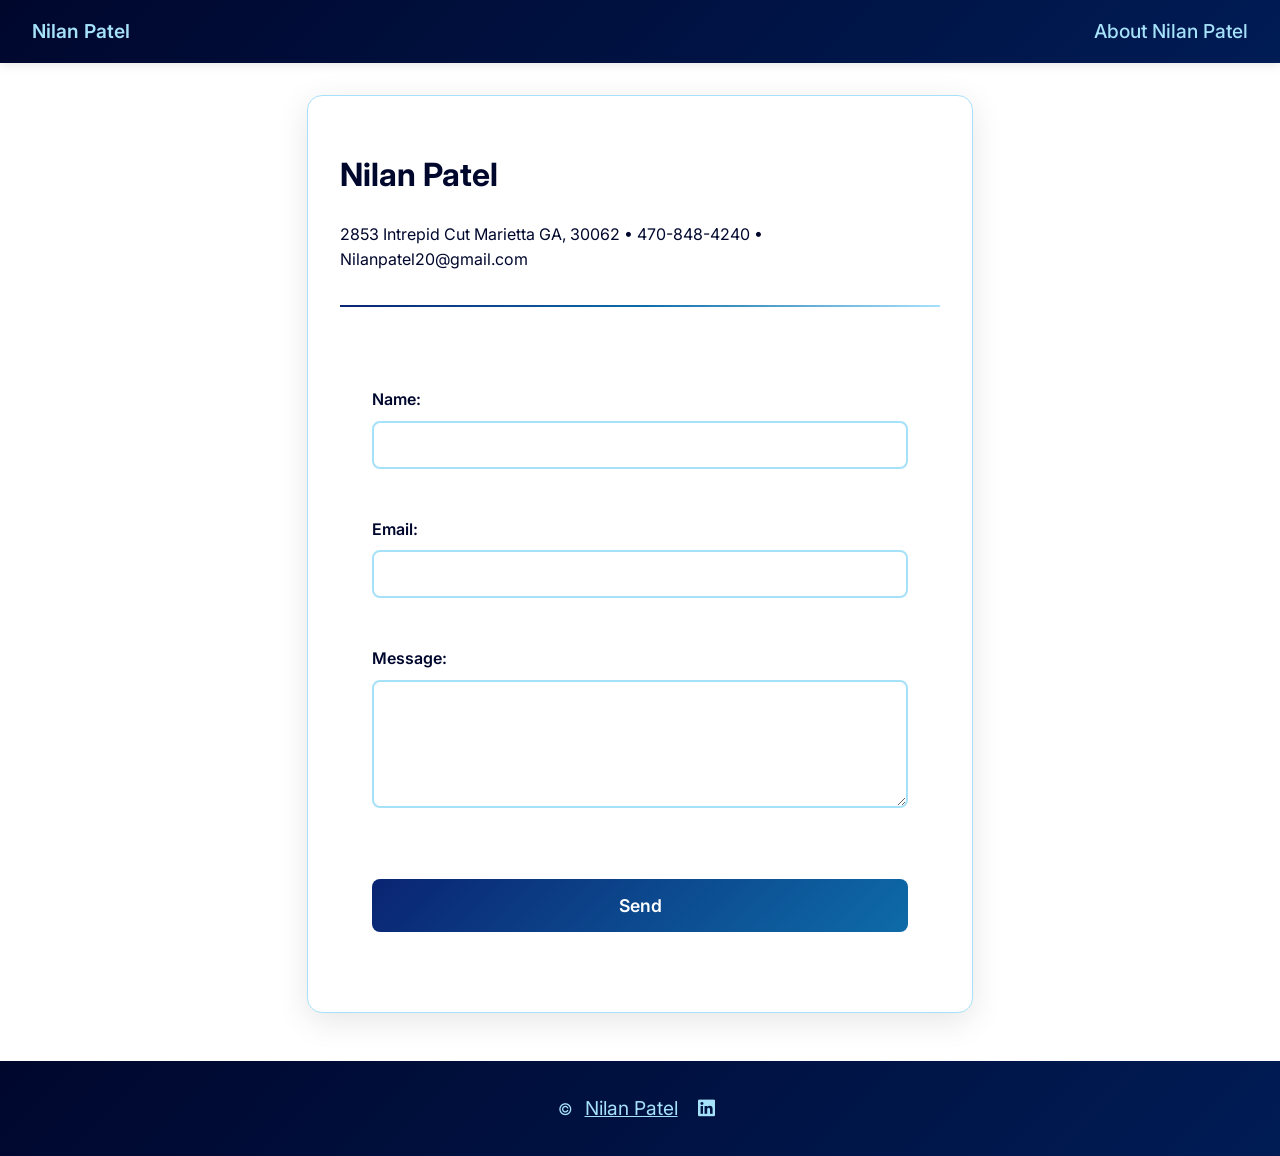
<file: contact.html>
<!DOCTYPE html>
<html lang="en">
<head>
<meta charset="UTF-8">
<meta name="viewport" content="width=device-width, initial-scale=1.0">
<title>Contact Nilan Patel</title>
<link rel="stylesheet" href="css/style.css">
<link rel="stylesheet" href="https://cdnjs.cloudflare.com/ajax/libs/font-awesome/6.0.0/css/all.min.css">
</head>
<body>
<!-- Navigation Section -->
<nav>
<p>Nilan Patel</p>
<p><a href="index.html">About Nilan Patel</a></p>
</nav>

<div class="one-col">
<!-- Profile Information -->
<h1>Nilan Patel</h1>
<p>2853 Intrepid Cut Marietta GA, 30062 &bull; 470-848-4240 &bull; Nilanpatel20@gmail.com</p>
<hr>
<!-- Form Section -->
<section>
<form method="POST" action="https://formsubmit.co/09cb4b3b38392fef9b14e79b44793668">
<p>
<label for="name">Name:</label>
<input type="text" id="name" name="name" required>
</p>
<p>
<label for="email">Email:</label>
<input type="email" id="email" name="email" required>
</p>
<p>
<label for="message">Message:</label>
<textarea id="message" name="message" rows="5" cols="40"></textarea>
</p>
<p>
<input type="submit" value="Send">
</p>
</form>
</section>
</div>

<!-- Footer Section -->
<footer>
<p>&copy; <a href="index.html">Nilan Patel</a> <a href="https://www.linkedin.com/in/nilan-patel/" target="_blank"><i class="fab fa-linkedin"></i></a></p>
</footer>
</body>
</html>
</file>
<file: css/style.css>
@import url('https://fonts.googleapis.com/css2?family=Poppins:wght@300;400;600;700&family=Inter:wght@300;400;500;600&display=swap');

body {
    margin: 0;
    padding: 0;
    font-family: 'Inter', sans-serif;
    line-height: 1.6;
    color: #00072D;
    background-color: #ffffff;
}

/****************   Nav Section **********************/
nav {
    background: linear-gradient(135deg, #00072D 0%, #001C55 100%);
    padding: 1rem 2rem;
    box-shadow: 0 2px 10px rgba(0, 0, 0, 0.1);
    display: flex;
    justify-content: space-between;
    align-items: center;
}

nav p {
    margin: 0;
    color: #A6E1FA;
    font-weight: 600;
    font-size: 1.2rem;
}

nav a {
    color: #A6E1FA;
    text-decoration: none;
    font-weight: 500;
    transition: color 0.3s ease;
}

nav a:hover {
    color: #ffffff;
}

/***********************  Footer Section   **************************/
footer {
    background: linear-gradient(135deg, #00072D 0%, #001C55 100%);
    color: #A6E1FA;
    text-align: center;
    padding: 2rem;
    margin-top: 3rem;
    display: flex;
    justify-content: center;
    align-items: center;
}

footer p {
    margin: 0;
    font-size: 1rem;
}

footer a {
    color: #A6E1FA;
    margin: 0 0.5rem;
    font-size: 1.2rem;
    transition: color 0.3s ease, transform 0.3s ease;
}

footer a:hover {
    color: #ffffff;
    transform: scale(1.2);
}

/*********** Splash Page ************************/
header {
    background: #A6E1FA;
    padding: 3rem 2rem;
    text-align: center;
    color: #00072D;
    position: relative;
    overflow: hidden;
    display: flex;
    flex-direction: column;
    align-items: center;
    justify-content: center;
    min-height: 400px;
}

header::before {
    content: '';
    position: absolute;
    top: 0;
    left: 0;
    right: 0;
    bottom: 0;
    background: url('data:image/svg+xml,<svg xmlns="http://www.w3.org/2000/svg" viewBox="0 0 100 100"><defs><pattern id="grain" width="100" height="100" patternUnits="userSpaceOnUse"><circle cx="50" cy="50" r="1" fill="%23ffffff" opacity="0.1"/></pattern></defs><rect width="100" height="100" fill="url(%23grain)"/></svg>');
    pointer-events: none;
}

header h1 {
    font-family: 'Poppins', sans-serif;
    font-size: 3.5rem;
    font-weight: 700;
    margin: 0 0 1.5rem 0;
    color: #00072D;
    text-shadow: 2px 2px 4px rgba(0, 0, 0, 0.1);
    position: relative;
    z-index: 1;
}

header img {
    border-radius: 50%;
    border: 5px solid #ffffff;
    box-shadow: 0 8px 32px rgba(0, 0, 0, 0.2);
    margin: 0 0 1.5rem 0;
    position: relative;
    z-index: 1;
    transition: transform 0.3s ease;
}

header img:hover {
    transform: scale(1.05);
}

.address {
    font-size: 1.1rem;
    font-weight: 500;
    color: #001C55;
    margin: 0 0 1rem 0;
    position: relative;
    z-index: 1;
    max-width: 600px;
}

.tagline {
    font-size: 1.2rem;
    font-weight: 400;
    color: #0A2472;
    font-style: italic;
    margin: 0;
    position: relative;
    z-index: 1;
    max-width: 500px;
}

/************* Sections ********************/
hr {
    border: none;
    height: 2px;
    background: linear-gradient(90deg, #0A2472, #0E6BA8, #A6E1FA);
    margin: 2rem 0;
}

section {
    padding: 2rem;
    max-width: 1200px;
    margin: 0 auto;
}

h2 {
    font-family: 'Poppins', sans-serif;
    font-size: 2.2rem;
    font-weight: 600;
    color: #0A2472;
    border-bottom: 3px solid #0E6BA8;
    padding-bottom: 0.5rem;
    margin-bottom: 1.5rem;
}

section h3 {
    font-family: 'Poppins', sans-serif;
    font-size: 1.5rem;
    font-weight: 600;
    color: #001C55;
    margin: 1.5rem 0 1rem 0;
}

section dl {
    display: grid;
    grid-template-columns: 1fr auto;
    gap: 0.5rem 2rem;
    margin: 1rem 0;
}

dt {
    font-weight: 600;
    color: #00072D;
    grid-column: 1;
}

dd {
    font-weight: 400;
    color: #0A2472;
    margin: 0;
    grid-column: 2;
    text-align: right;
}

section ul {
    list-style: none;
    padding: 0;
    display: grid;
    grid-template-columns: repeat(auto-fit, minmax(200px, 1fr));
    gap: 0.5rem;
}

li {
    background: linear-gradient(135deg, #A6E1FA 0%, #0E6BA8 100%);
    color: #00072D;
    padding: 0.5rem 1rem;
    border-radius: 25px;
    text-align: center;
    font-weight: 500;
    box-shadow: 0 2px 8px rgba(0, 0, 0, 0.1);
    transition: transform 0.3s ease, box-shadow 0.3s ease;
}

li:hover {
    transform: translateY(-2px);
    box-shadow: 0 4px 16px rgba(0, 0, 0, 0.15);
}

section a {
    color: #0E6BA8;
    text-decoration: none;
    font-weight: 500;
    transition: color 0.3s ease, transform 0.3s ease;
}

section a:hover {
    color: #0A2472;
    transform: scale(1.05);
}

/**************   Projects   *****************/
.three-col {
    display: grid;
    grid-template-columns: repeat(auto-fit, minmax(300px, 1fr));
    gap: 2rem;
    margin: 2rem 0;
}

.card img {
    width: 100%;
    height: 200px;
    object-fit: cover;
    border-radius: 10px;
    margin-bottom: 1rem;
    border: 2px solid #A6E1FA;
}

.card {
    background: #ffffff;
    border-radius: 15px;
    padding: 1.5rem;
    box-shadow: 0 8px 32px rgba(0, 0, 0, 0.1);
    border: 1px solid #A6E1FA;
    transition: transform 0.3s ease, box-shadow 0.3s ease;
    position: relative;
    overflow: hidden;
}

.card::before {
    content: '';
    position: absolute;
    top: 0;
    left: 0;
    right: 0;
    height: 4px;
    background: linear-gradient(90deg, #0A2472, #0E6BA8, #A6E1FA);
}

.card:hover {
    transform: translateY(-8px);
    box-shadow: 0 16px 48px rgba(0, 0, 0, 0.15);
}

.card ul {
    grid-template-columns: 1fr;
    gap: 0.5rem;
}

.card li {
    background: linear-gradient(135deg, #f8f9fa 0%, #e9ecef 100%);
    color: #00072D;
    border-radius: 8px;
    text-align: left;
    font-size: 0.9rem;
    padding: 0.4rem 0.8rem;
}

/**************   Responsiveness   *****************/
@media (max-width: 680px) {
    nav {
        flex-direction: column;
        gap: 1rem;
        text-align: center;
        padding: 1.5rem 1rem;
    }
    
    .three-col {
        grid-template-columns: 1fr;
        gap: 1.5rem;
    }
    
    header h1 {
        font-size: 2.5rem;
    }
    
    header {
        padding: 2rem 1rem;
    }
    
    section {
        padding: 1rem;
    }
    
    section dl {
        grid-template-columns: 1fr;
        gap: 0.25rem 1rem;
    }
    
    dd {
        text-align: left;
        margin-bottom: 1rem;
    }
    
    section ul {
        grid-template-columns: 1fr;
    }
    
    .one-col {
        margin: 1rem;
        padding: 1.5rem;
    }
}

/**************   Contact Page   *****************/
.one-col {
    max-width: 600px;
    margin: 2rem auto;
    padding: 2rem;
    background: #ffffff;
    border-radius: 15px;
    box-shadow: 0 8px 32px rgba(0, 0, 0, 0.1);
    border: 1px solid #A6E1FA;
}

form {
    display: flex;
    flex-direction: column;
    gap: 1rem;
}

label {
    font-weight: 600;
    color: #00072D;
    margin-bottom: 0.5rem;
    display: block;
}

input {
    width: 100%;
    padding: 0.75rem;
    border: 2px solid #A6E1FA;
    border-radius: 8px;
    font-family: 'Inter', sans-serif;
    font-size: 1rem;
    transition: border-color 0.3s ease, box-shadow 0.3s ease;
    box-sizing: border-box;
}

input:focus {
    outline: none;
    border-color: #0E6BA8;
    box-shadow: 0 0 0 3px rgba(14, 107, 168, 0.1);
}

input[type="submit"] {
    background: linear-gradient(135deg, #0A2472 0%, #0E6BA8 100%);
    color: #ffffff;
    padding: 1rem 2rem;
    border: none;
    border-radius: 8px;
    font-size: 1.1rem;
    font-weight: 600;
    cursor: pointer;
    transition: transform 0.3s ease, box-shadow 0.3s ease;
    margin-top: 1rem;
}

input[type="submit"]:hover {
    transform: translateY(-2px);
    box-shadow: 0 8px 24px rgba(10, 36, 114, 0.3);
}

textarea {
    width: 100%;
    padding: 0.75rem;
    border: 2px solid #A6E1FA;
    border-radius: 8px;
    font-family: 'Inter', sans-serif;
    font-size: 1rem;
    transition: border-color 0.3s ease, box-shadow 0.3s ease;
    box-sizing: border-box;
    resize: vertical;
    min-height: 120px;
}

textarea:focus {
    outline: none;
    border-color: #0E6BA8;
    box-shadow: 0 0 0 3px rgba(14, 107, 168, 0.1);
}
</file>
